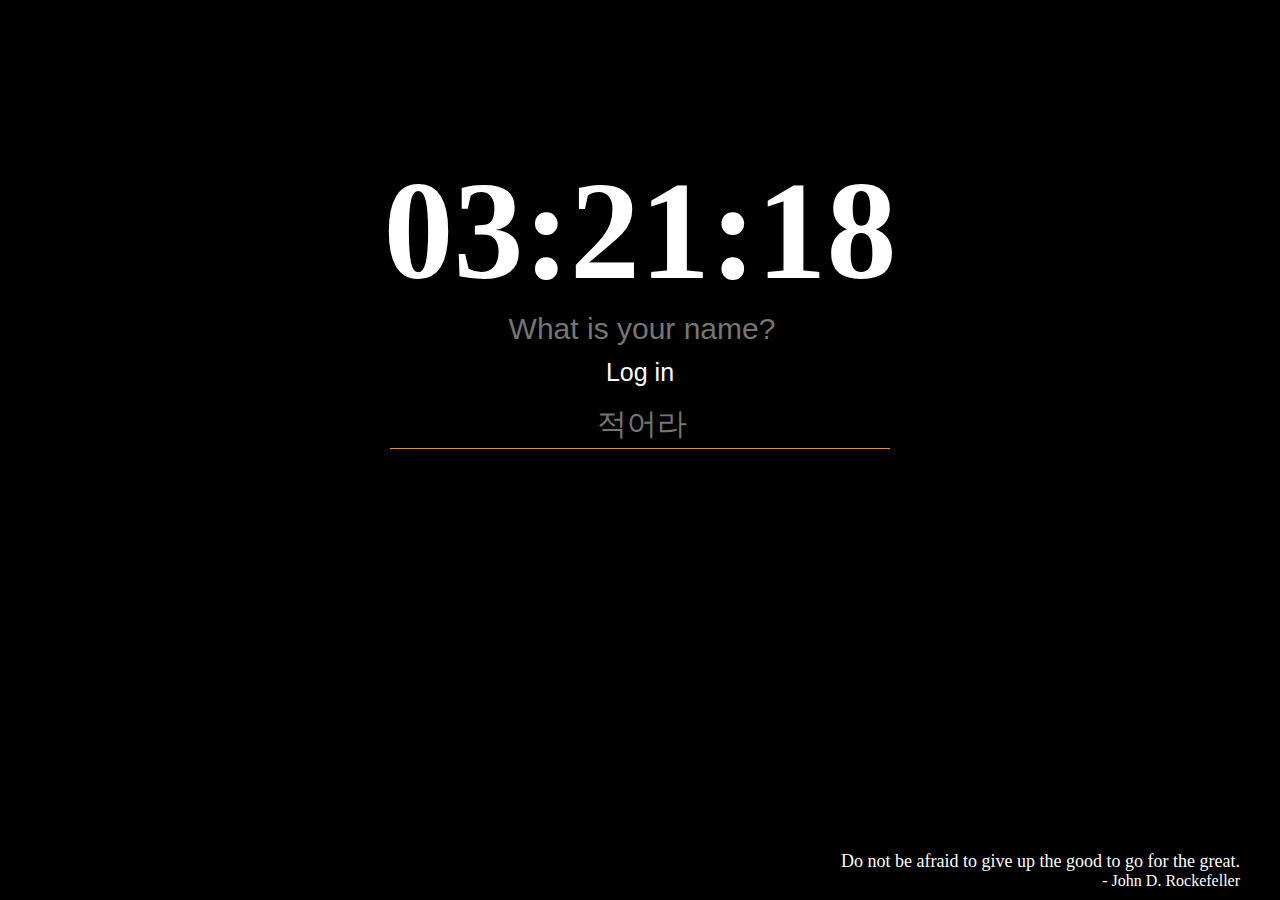
<file: projectMMT/html/index.html>
<!DOCTYPE html>
<html lang="en">
<head>
    <meta charset="UTF-8" />
    <meta http-equiv="X-UA-Compatible" content="IE=edge" />
    <meta name="viewport" content="width=device-width, initial-scale=1.0" />
    <link rel="stylesheet" href="../css/style.css" />
    <title>MOMENTUM APP</title>
</head>
<body>
    <div id="wrapper">
        <h2 id="clock">00:00</h2>
    
        <form id="login-form" class="hidden">
            <div class="name-wrap">
                <input type="text" maxlength="15" placeholder="What is your name?" required />
            </div>
            <div class="btn-wrap">
                <button type="submit">Log in</button>
            </div>
        </form>
    
        <h1 id="greeting" class="hidden"></h1>
    
        <form id="todo-form">
            <div class="todo-wrap">
                <input type="text" placeholder="적어라" required>
            </div>
        </form>
    
        <ul id="todo-list">
        </ul>
    
        <div id="quote">
            <span></span>
            <span></span>
        </div>
    
        <div id="weather">
            <span></span>
            <span></span>
            <span></span>
        </div>
    </div>

    <!-- <img src="../img/0.jpeg" alt=""> -->
    <script src="../js/greetings.js"></script>
    <script src="../js/clock.js"></script>
    <script src="../js/quotes.js"></script>
    <script src="../js/background.js"></script>
    <script src="../js/todo.js"></script>
    <script src="../js/weather.js"></script>
</body>
</html>
</file>
<file: projectMMT/css/style.css>
html, body {
    margin: 0;
}

h1, h2, p {
    margin-block: auto;
}

button {
    background: transparent;
    color: white;
    border: none;
    outline: none;
    vertical-align: middle;
    cursor: pointer;
}

.editBtn:hover {
    border-bottom: 1px solid goldenrod;
    -webkit-transition: all ease 1.7s;
    -moz-transition: all ease 1.7s;
    -ms-transition: all ease 1.7s;
    -o-transition: all ease 1.7s;
    transition: all ease 1.7s;
}

#wrapper {
    width: 100%;
    position: absolute;
    height: 100%;
    transition: all 2s ease-out;
}

#wrpper.bgImg {
    background-size: contain;
}

.hidden {
    display: none;
}

/* .name-wrap {

} */

.name-wrap input {
    border: none;
    background: transparent;
    font-size: 30px;
    text-align: center;
    width: 100%;
    height: 100%;
    color: #ffffff;
}

.name-wrap input:focus {
    display: inline-block;
    border: none;
    outline: none;
    background: transparent;
    font-size: 30px;
    text-align: center;
    width: 100%;
    height: 100%;
}

.btn-wrap {
    text-align: center;
    margin-top: 10px;
    margin-bottom: 10px;
    box-sizing: border-box;

}
.btn-wrap button {
    background: transparent;
    border-bottom: 1px solid #ffffff;
    outline: none;
    border: none;
    cursor: pointer;
    width: 150px;
    font-size: 25px;
    color: #ffffff;
    box-sizing: border-box;
}

.btn-wrap button:hover {
    transition: ease .8s;
    -webkit-transition: ease .8s;
    -moz-transition: ease .8s;
    -ms-transition: ease .8s;
    -o-transition: ease .8s;
    color: greenyellow;
    border-bottom: 1px solid goldenrod;
    box-sizing: border-box;
}


.bgImg {
    position: absolute;
    top: 0;
    z-index: -1;
    width: 100%;
}

h2#clock {
    text-align: center;
    font-size: 140px;
    margin-top: 150px;
    color: #ffffff;
}

h1#greeting {
    text-align: center;
    font-size: 70px;
    color: #ffffff;
}

.todo-wrap {
    text-align: center;
    width: 500px;
    margin: 0 auto;
    border-bottom: 1px solid darkorange;
    /* padding-bottom: 10px; */
    height: 50px;
}

.todo-wrap > input {
    border: none;
    background: transparent;
    font-size: 30px;
    text-align: center;
    width: 100%;
    height: 100%;
    color: #ffffff;
    cursor: text;
}

.todo-wrap > input:focus {
    display: inline-block;
    border: none;
    outline: none;
    background: transparent;
    font-size: 30px;
    text-align: center;
    width: 100%;
    height: 100%;
}

#todo-list {
    margin-block: auto;
    margin-inline: unset;
    padding-inline-start: 0;
    list-style: none;
    text-align: center;
    margin-top: 30px;
    padding-left: 60px;
}

#todo-list li span {
    display: inline-block;
    width: 300px;
}

#todo-list li span:first-child {
    color: #ffffff;
    margin-right: 20px;
}

#quote {
    position: absolute;
    bottom: 10px;
    right: 40px;
    color: #ffffff;
    -webkit-transform:scale(1);
    -moz-transform:scale(1);
    -ms-transform:scale(1); 
    -o-transform:scale(1);  
    transform:scale(1);
    -webkit-transition:.7s;
    -moz-transition:.7s;
    -ms-transition:.7s;
    -o-transition:.7s;
    transition:.7s;
    cursor: default;
}

#quote:hover {
    -webkit-transform:scale(1.05);
    -moz-transform:scale(1.05);
    -ms-transform:scale(1.05);   
    -o-transform:scale(1.05);
    transform:scale(1.05);
    color: blanchedalmond;
}

#quote span:first-child {
    display: block;
    text-align: left;
    font-size: 18px;
}

#quote span:last-child {
    display: block;
    text-align: right;
    font-size: 16px;
}

#weather {
    position: absolute;
    right: 40px;
    top: 20px;
    font-size: 25px;
    color: #ffffff;
}

.none {display: none !important;}

@media all and (min-width: 768px) and (max-width:1023px) {
    h2#clock {
        margin-top: 230px;
        font-size: 100px;
    }

    h1#greeting {
        font-size: 50px;
        margin-top: 20px;
    }

    #todo-form {
        margin-top: 30px;
    }

    #quote {
        position: absolute;
        bottom: 30px;
        right: 0;
        left: 0;
    }
    #quote span:first-child {
        display: block;
        text-align: center;
        font-size: 18px;
    }
    
    #quote span:last-child {
        display: block;
        text-align: center;
        font-size: 16px;
    }
}

@media all and (max-width:767px) {
    h2#clock {
        margin-top: 130px;
        font-size: 60px;
    }

    h1#greeting {
        font-size: 40px;
        margin-top: 20px;
    }

    #weather {
        position: absolute;
        right: 10px;
        top: 15px;
        font-size: 25px;
        color: #ffffff;
        font-size: 13px;
    }

    #todo-form {
        margin-top: 30px;
    }

    .todo-wrap {
        width: 90%;
        height: 30px;
    }

    #todo-list > li > span:first-child {
        display: inline-block;
        width: 140px;
    }

    .todo-wrap > input {
        font-size: 20px;
    }

    #quote {
        position: absolute;
        bottom: 40px;
        right: 0;
        left: 0;
    }
    #quote span:first-child {
        display: block;
        text-align: center;
        font-size: 16px;
    }
    
    #quote span:last-child {
        display: block;
        text-align: center;
        font-size: 14px;
    }
}
</file>
